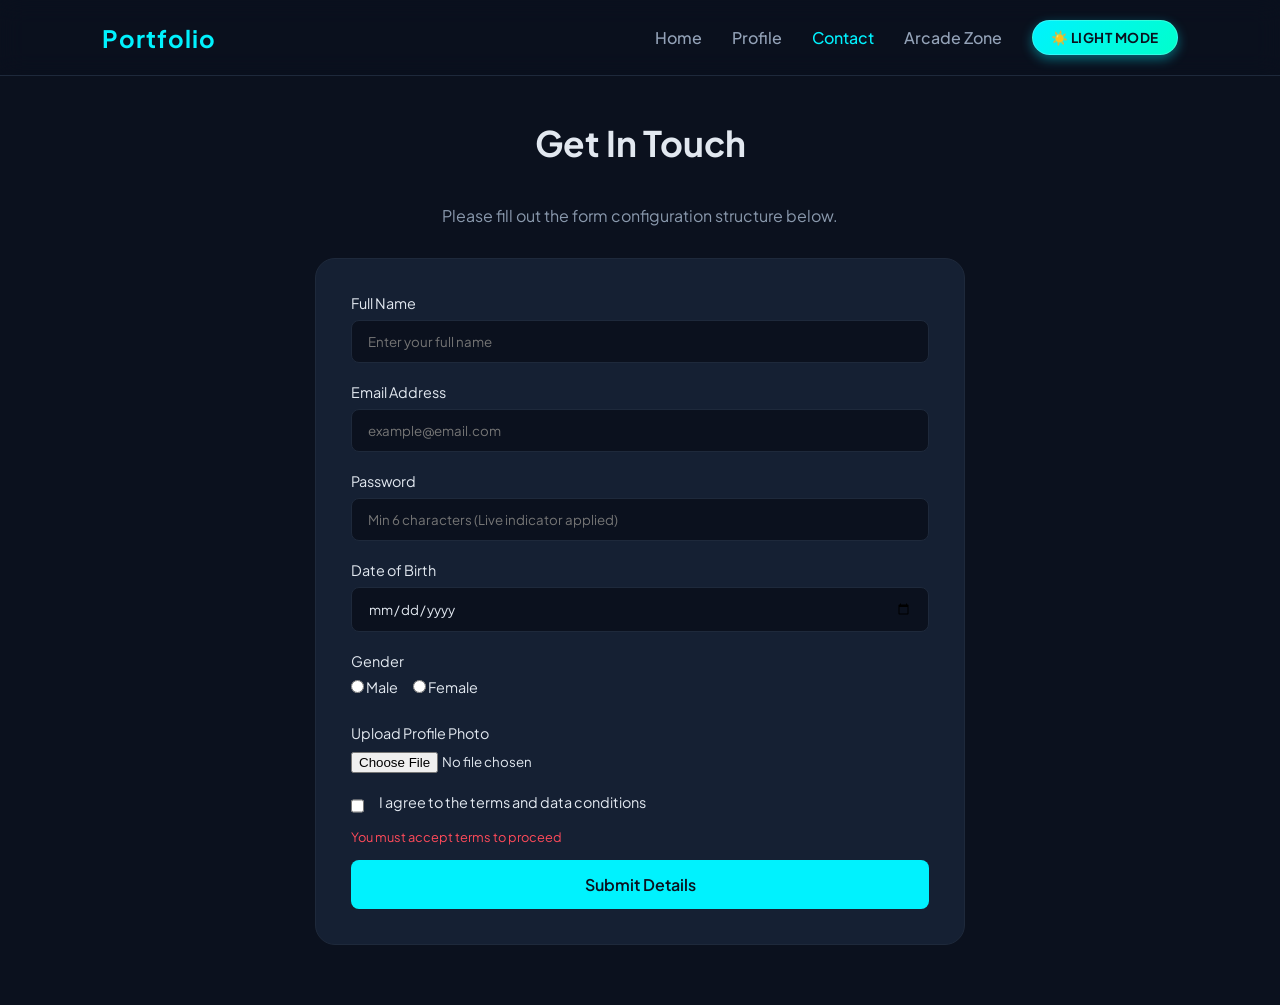
<file: contact.html>
<!DOCTYPE html>
<html lang="en">
<head>
    <meta charset="UTF-8">
    <meta name="viewport" content="width=device-width, initial-scale=1.0">
    <title>Muhammad Hakimi | Contact</title>
    <link rel="stylesheet" href="style.css">
    <link href="https://fonts.googleapis.com/css2?family=Plus+Jakarta+Sans:wght@300;400;600;700&display=swap" rel="stylesheet">
</head>
<body class="dark-theme">

    <nav class="navbar">
        <div class="nav-logo"><span>Portfolio</span></div>
        <ul class="nav-links" id="navLinks">
            <li><a href="index.html">Home</a></li>
            <li><a href="profile.html">Profile</a></li>
            <li><a href="contact.html" class="active">Contact</a></li>
            <li><a href="game.html">Arcade Zone</a></li>
            <li><button id="themeToggleBtn" class="btn-theme-toggle">Switch Theme</button></li>
        </ul>
        <div class="menu-toggle" id="menuToggle">
            <span></span>
            <span></span>
            <span></span>
        </div>
    </nav>

    <main class="container page-padding">
        <div class="form-wrapper">
            <h2 class="section-title">Get In Touch</h2>
            <p style="text-align: center; margin-bottom: 2rem; color: #8a99ad;">Please fill out the form configuration structure below.</p>

            <form id="contactForm" class="tech-form" novalidate>
                <div class="form-group">
                    <label for="fullName">Full Name</label>
                    <input type="text" id="fullName" placeholder="Enter your full name">
                    <span class="error-msg" id="nameError">Full name is required (Minimum 3 characters)</span>
                </div>

                <div class="form-group">
                    <label for="email">Email Address</label>
                    <input type="email" id="email" placeholder="example@email.com">
                    <span class="error-msg" id="emailError">Please enter a valid email address</span>
                </div>

                <div class="form-group">
                    <label for="password">Password</label>
                    <input type="password" id="password" placeholder="Min 6 characters (Live indicator applied)">
                    <span class="error-msg" id="passwordError">Password must be at least 6 characters long</span>
                </div>

                <div class="form-group">
                    <label for="dob">Date of Birth</label>
                    <input type="date" id="dob">
                    <span class="error-msg" id="dobError">Please select your date of birth</span>
                </div>

                <div class="form-group">
                    <label>Gender</label>
                    <div class="radio-group">
                        <label><input type="radio" name="gender" value="Male"> Male</label>
                        <label><input type="radio" name="gender" value="Female"> Female</label>
                    </div>
                    <span class="error-msg" id="genderError">Please select your gender profile preference</span>
                </div>

                <div class="form-group">
                    <label for="profilePhoto">Upload Profile Photo</label>
                    <input type="file" id="profilePhoto" accept="image/*">
                    <span class="error-msg" id="photoError">Please upload a valid image file</span>
                </div>

                <div class="form-group checkbox-group">
                    <input type="checkbox" id="terms">
                    <label for="terms">I agree to the terms and data conditions</label>
                </div>
                <span class="error-msg" id="termsError" style="display:block; margin-top:-10px; margin-bottom:15px;">You must accept terms to proceed</span>

                <button type="submit" class="btn-submit">Submit Details</button>
            </form>
        </div>
    </main>

    <script src="script.js"></script>
</body>
</html>
</file>
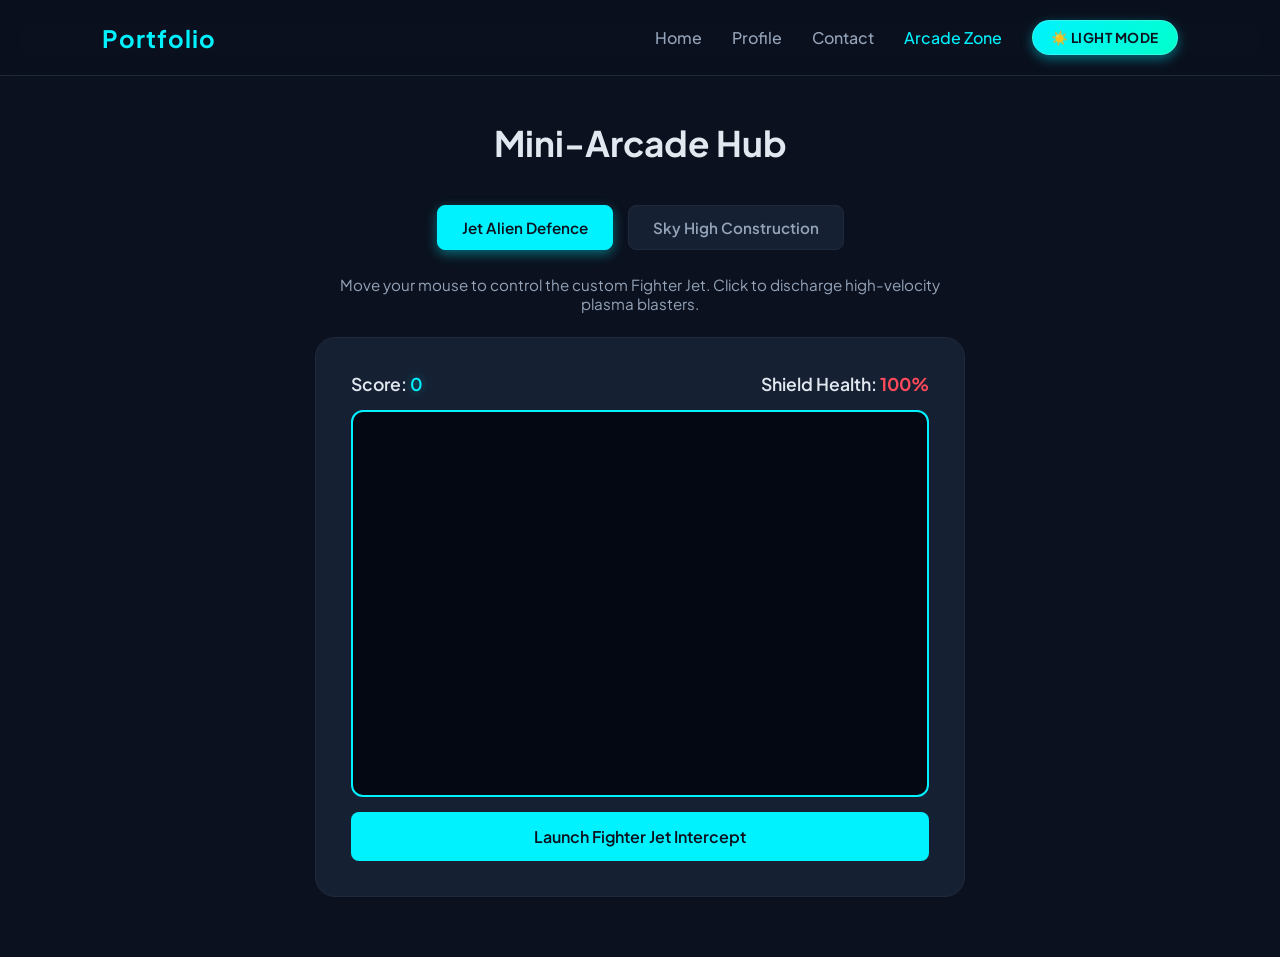
<file: game.html>
<!DOCTYPE html>
<html lang="en">
<head>
    <meta charset="UTF-8">
    <meta name="viewport" content="width=device-width, initial-scale=1.0">
    <title>Muhammad Hakimi | Arcade Hub</title>
    <link rel="stylesheet" href="style.css">
    <link href="https://fonts.googleapis.com/css2?family=Plus+Jakarta+Sans:wght@300;400;600;700&display=swap" rel="stylesheet">
</head>
<body class="dark-theme">

    <nav class="navbar">
        <div class="nav-logo"><span>Portfolio</span></div>
        <ul class="nav-links" id="navLinks">
            <li><a href="index.html">Home</a></li>
            <li><a href="profile.html">Profile</a></li>
            <li><a href="contact.html">Contact</a></li>
            <li><a href="game.html" class="active">Arcade Zone</a></li>
            <li><button id="themeToggleBtn" class="btn-theme-toggle">Switch Theme</button></li>
        </ul>
        <div class="menu-toggle" id="menuToggle">
            <span></span>
            <span></span>
            <span></span>
        </div>
    </nav>

    <main class="container page-padding">
        <div class="arcade-wrapper">
            <h2 class="section-title">Mini-Arcade Hub</h2>
            
            <div class="arcade-tabs">
                <button class="tab-btn active" id="tabGame1">Jet Alien Defence</button>
                <button class="tab-btn" id="tabGame2">Sky High Construction</button>
            </div>

            <div id="wrapperGame1" class="game-content-wrapper active-game">
                <p class="game-instruction">Move your mouse to control the custom Fighter Jet. Click to discharge high-velocity plasma blasters.</p>
                <div class="game-container-box">
                    <div class="game-stats">
                        <div>Score: <span id="gameScore1" class="highlight">0</span></div>
                        <div>Shield Health: <span id="gameHealth1" style="color: #ff4a5a; font-weight: bold;">100%</span></div>
                    </div>
                    <canvas id="gameCanvas1" width="600" height="400"></canvas>
                    <button id="btnStartGame1" class="btn-submit" style="margin-top: 15px;">Launch Fighter Jet Intercept</button>
                </div>
            </div>

            <div id="wrapperGame2" class="game-content-wrapper">
                <p class="game-instruction">Press the drop button to lay building slabs. Alignment cuts off excess segments. Stack cleanly!</p>
                <div class="game-container-box">
                    <div class="game-stats">
                        <div>Slabs Tower Height: <span id="gameScore2" class="highlight">0 Floors</span></div>
                        <div>Status: <span id="gameStatus2" style="color: #ffb703;">Ready to Build</span></div>
                    </div>
                    <canvas id="gameCanvas2" width="600" height="400"></canvas>
                    <button id="btnDropBlock2" class="btn-submit" style="margin-top: 15px; margin-bottom: 10px;">Drop Slabs Segment</button>
                    <button id="btnStartGame2" class="btn-submit style-secondary">Initialize Foundation Setup</button>
                </div>
            </div>

        </div>
    </main>

    <script src="script.js"></script>
</body>
</html>
</file>
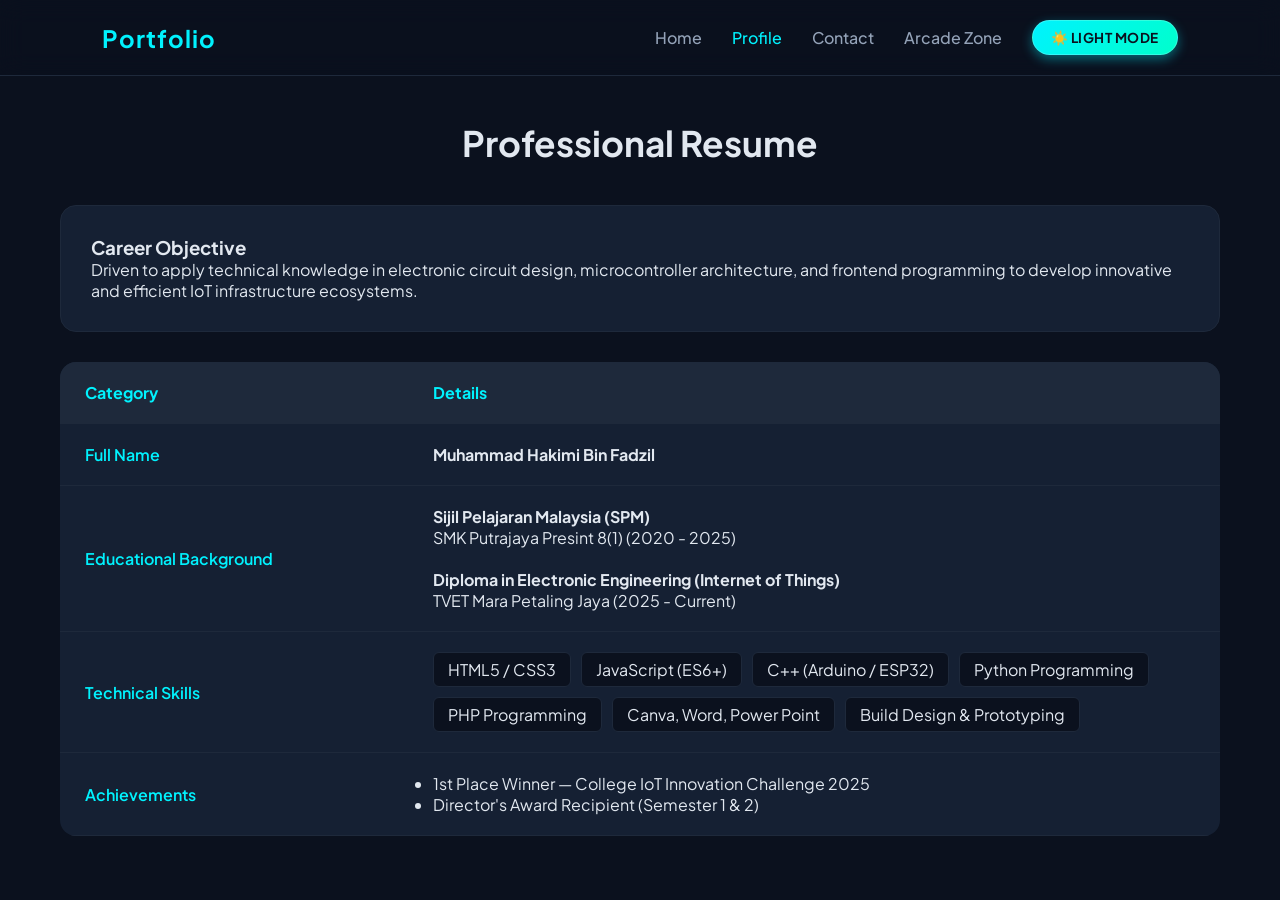
<file: profile.html>
<!DOCTYPE html>
<html lang="en">
<head>
    <meta charset="UTF-8">
    <meta name="viewport" content="width=device-width, initial-scale=1.0">
    <title>Muhammad Hakimi | Profile</title>
    <link rel="stylesheet" href="style.css">
    <link href="https://fonts.googleapis.com/css2?family=Plus+Jakarta+Sans:wght@300;400;600;700&display=swap" rel="stylesheet">
</head>
<body class="dark-theme">

    <nav class="navbar">
        <div class="nav-logo"><span>Portfolio</span></div>
        <ul class="nav-links" id="navLinks">
            <li><a href="index.html">Home</a></li>
            <li><a href="profile.html" class="active">Profile</a></li>
            <li><a href="contact.html">Contact</a></li>
            <li><a href="game.html">Arcade Zone</a></li>
            <li><button id="themeToggleBtn" class="btn-theme-toggle">Switch Theme</button></li>
        </ul>
        <div class="menu-toggle" id="menuToggle">
            <span></span>
            <span></span>
            <span></span>
        </div>
    </nav>

    <main class="container page-padding">
        <h2 class="section-title">Professional Resume</h2>
        
        <div class="profile-card">
            <h3>Career Objective</h3>
            <p>Driven to apply technical knowledge in electronic circuit design, microcontroller architecture, and frontend programming to develop innovative and efficient IoT infrastructure ecosystems.</p>
        </div>

        <div class="table-container">
            <table class="resume-table">
                <thead>
                    <tr>
                        <th style="width: 30%;">Category</th>
                        <th>Details</th>
                    </tr>
                </thead>
                <tbody>
                    <tr>
                        <td class="table-label">Full Name</td>
                        <td><strong>Muhammad Hakimi Bin Fadzil</strong></td>
                    </tr>
                    <tr>
                        <td class="table-label">Educational Background</td>
                        <td>
                            <strong>Sijil Pelajaran Malaysia (SPM)</strong><br>
                            SMK Putrajaya Presint 8(1) (2020 - 2025)<br>
                            <br>
                            <strong>Diploma in Electronic Engineering (Internet of Things)</strong><br>
                            TVET Mara Petaling Jaya (2025 - Current)
                        </td>
                    </tr>
                    <tr>
                        <td class="table-label">Technical Skills</td>
                        <td>
                            <div class="skills-tags">
                                <span class="tag">HTML5 / CSS3</span>
                                <span class="tag">JavaScript (ES6+)</span>
                                <span class="tag">C++ (Arduino / ESP32)</span>
                                <span class="tag">Python Programming</span>
                                <span class="tag">PHP Programming</span>
                                <span class="tag">Canva, Word, Power Point</span>
                                <span class="tag">Build Design & Prototyping</span>
                            </div>
                        </td>
                    </tr>
                    <tr>
                        <td class="table-label">Achievements</td>
                        <td>
                            <ul>
                                <li>1st Place Winner — College IoT Innovation Challenge 2025</li>
                                <li>Director's Award Recipient (Semester 1 & 2)</li>
                            </ul>
                        </td>
                    </tr>
                </tbody>
            </table>
        </div>
    </main>

    <script src="script.js"></script>
</body>
</html>
</file>
<file: style.css>
/* ROOT VARIABLES FOR DYNAMIC EMULATION */
.dark-theme {
    --bg-color: #0b111e;
    --card-bg: #152033;
    --text-color: #e2e8f0;
    --text-muted: #94a3b8;
    --primary-color: #00f2fe; /* Cyber Blue Theme */
    --primary-glow: rgba(0, 242, 254, 0.4);
    --border-color: #1e293b;
    --table-header: #1e293b;
}

.light-theme {
    --bg-color: #f0fdf4; /* Eco Green Light Theme */
    --card-bg: #ffffff;
    --text-color: #064e3b;
    --text-muted: #374151;
    --primary-color: #10b981; /* Tech Green Accent */
    --primary-glow: rgba(16, 185, 129, 0.3);
    --border-color: #d1fae5;
    --table-header: #d1fae5;
}

/* Reset & Global Base Styles */
* {
    margin: 0;
    padding: 0;
    box-sizing: border-box;
    font-family: 'Plus Jakarta Sans', sans-serif;
    transition: background-color 0.3s ease, color 0.3s ease, border-color 0.3s ease;
}

body {
    background-color: var(--bg-color);
    color: var(--text-color);
    overflow-x: hidden;
}

.container {
    max-width: 1200px;
    margin: 0 auto;
    padding: 0 20px;
}

.page-padding {
    padding-top: 120px;
    padding-bottom: 60px;
}

.highlight {
    color: var(--primary-color);
    text-shadow: 0 0 10px var(--primary-glow);
}

/* Glassmorphism Navigation Bar */
.navbar {
    position: fixed;
    top: 0;
    width: 100%;
    display: flex;
    justify-content: space-between;
    align-items: center;
    padding: 20px 8%;
    background: rgba(11, 17, 30, 0.1);
    backdrop-filter: blur(12px);
    border-bottom: 1px solid var(--border-color);
    z-index: 1000;
}

.nav-logo {
    font-size: 1.5rem;
    font-weight: 700;
    letter-spacing: 1px;
}

.nav-logo span {
    color: var(--primary-color);
}

.nav-links {
    display: flex;
    list-style: none;
    align-items: center;
}

.nav-links li {
    margin-left: 30px;
}

.nav-links a {
    color: var(--text-muted);
    text-decoration: none;
    font-weight: 500;
}

.nav-links a:hover, .nav-links a.active {
    color: var(--primary-color);
}

/* ===== REKA BENTUK BUTTON THEME BARU (COOL & LAWA) ===== */
.btn-theme-toggle {
    background: linear-gradient(135deg, var(--primary-color), #00ffcc);
    color: #0b111e;
    border: 1px solid rgba(255, 255, 255, 0.2);
    padding: 8px 18px;
    border-radius: 25px; /* Bentuk pil moden */
    font-weight: 700;
    cursor: pointer;
    font-size: 0.85rem;
    letter-spacing: 0.5px;
    box-shadow: 0 4px 12px var(--primary-glow);
    display: inline-flex;
    align-items: center;
    justify-content: center;
    gap: 6px;
    text-transform: uppercase;
    transition: all 0.25s cubic-bezier(0.4, 0, 0.2, 1);
}

/* Efek Hover Dinamik */
.btn-theme-toggle:hover {
    transform: translateY(-2px);
    box-shadow: 0 6px 18px var(--primary-glow);
    filter: brightness(1.1);
}

.btn-theme-toggle:active {
    transform: translateY(0);
}

.menu-toggle {
    display: none;
    cursor: pointer;
}

.menu-toggle span {
    display: block;
    width: 25px;
    height: 3px;
    background: var(--text-color);
    margin: 5px;
}

/* Hero Content Styling */
.hero-section {
    min-height: 100vh;
    display: flex;
    align-items: center;
    justify-content: center;
    padding: 100px 8% 40px 8%;
}

.hero-container {
    display: flex;
    align-items: center;
    gap: 50px;
    max-width: 1200px;
}

.hero-image img {
    width: 320px;
    height: 320px;
    border-radius: 30% 70% 70% 30% / 30% 30% 70% 70%;
    object-fit: cover;
    border: 4px solid var(--primary-color);
    box-shadow: 0 0 30px var(--primary-glow);
    animation: morphing 8s infinite ease-in-out;
}

@keyframes morphing {
    0% { border-radius: 30% 70% 70% 30% / 30% 30% 70% 70%; }
    50% { border-radius: 70% 30% 30% 70% / 70% 70% 30% 30%; }
    100% { border-radius: 30% 70% 70% 30% / 30% 30% 70% 70%; }
}

.hero-content h1 {
    font-size: 3rem;
    margin-bottom: 20px;
}

.badge {
    background: var(--primary-glow);
    color: var(--text-color);
    padding: 6px 16px;
    border-radius: 50px;
    font-size: 0.85rem;
    font-weight: 600;
    display: inline-block;
    margin-bottom: 15px;
}

.ambition-box {
    background: var(--card-bg);
    padding: 20px;
    border-radius: 12px;
    margin: 25px 0;
    border-left: 4px solid var(--primary-color);
    border-top: 1px solid var(--border-color);
}

.btn-primary {
    display: inline-block;
    background: var(--primary-color);
    color: #0b111e;
    padding: 12px 28px;
    border-radius: 8px;
    text-decoration: none;
    font-weight: 600;
    box-shadow: 0 4px 15px var(--primary-glow);
}

/* Profile Elements Styling */
.section-title {
    font-size: 2.2rem;
    text-align: center;
    margin-bottom: 40px;
}

.profile-card {
    background: var(--card-bg);
    padding: 30px;
    border-radius: 16px;
    margin-bottom: 30px;
    border: 1px solid var(--border-color);
}

.table-container {
    overflow-x: auto;
}

.resume-table {
    width: 100%;
    border-collapse: collapse;
    background: var(--card-bg);
    border-radius: 16px;
    overflow: hidden;
}

.resume-table th, .resume-table td {
    padding: 20px 25px;
    text-align: left;
    border-bottom: 1px solid var(--border-color);
}

.resume-table th {
    background-color: var(--table-header);
    color: var(--primary-color);
}

.table-label {
    font-weight: 600;
    color: var(--primary-color);
}

.skills-tags {
    display: flex;
    flex-wrap: wrap;
    gap: 10px;
}

.tag {
    background: var(--bg-color);
    border: 1px solid var(--border-color);
    padding: 6px 14px;
    border-radius: 6px;
}

/* Forms & Canvas Hub Layout Configuration */
.form-wrapper, .arcade-wrapper {
    max-width: 650px;
    margin: 0 auto;
}

.tech-form, .game-container-box {
    background: var(--card-bg);
    padding: 35px;
    border-radius: 20px;
    border: 1px solid var(--border-color);
}

.form-group {
    margin-bottom: 20px;
}

.form-group label {
    display: block;
    margin-bottom: 8px;
    font-size: 0.9rem;
}

.form-group input[type="text"],
.form-group input[type="email"],
.form-group input[type="password"],
.form-group input[type="date"] {
    width: 100%;
    padding: 12px 16px;
    background: var(--bg-color);
    border: 1px solid var(--border-color);
    border-radius: 8px;
    color: var(--text-color);
}

.form-group input:focus {
    border-color: var(--primary-color);
    outline: none;
}

.form-group input.valid-secure {
    border-color: #10b981 !important;
}

.radio-group, .checkbox-group {
    display: flex;
    gap: 15px;
}

.btn-submit {
    width: 100%;
    padding: 14px;
    background: var(--primary-color);
    color: #0b111e;
    border: none;
    border-radius: 8px;
    font-size: 1rem;
    font-weight: 600;
    cursor: pointer;
}

.btn-submit.style-secondary {
    background: transparent;
    border: 2px solid var(--primary-color);
    color: var(--text-color);
}

.error-msg {
    color: #ff4a5a;
    font-size: 0.8rem;
    display: none;
    margin-top: 5px;
}

/* Dual Arcade Tab Panels Control Box */
.arcade-tabs {
    display: flex;
    justify-content: center;
    gap: 15px;
    margin-bottom: 25px;
}

.tab-btn {
    background: var(--card-bg);
    color: var(--text-muted);
    border: 1px solid var(--border-color);
    padding: 12px 24px;
    border-radius: 8px;
    cursor: pointer;
    font-weight: 600;
    font-size: 0.95rem;
}

.tab-btn.active {
    background: var(--primary-color);
    color: #0b111e;
    border-color: var(--primary-color);
    box-shadow: 0 4px 12px var(--primary-glow);
}

.game-content-wrapper {
    display: none;
}

.game-content-wrapper.active-game {
    display: block;
}

.game-instruction {
    text-align: center;
    color: var(--text-muted);
    margin-bottom: 1.5rem;
    font-size: 0.95rem;
}

.game-stats {
    display: flex;
    justify-content: space-between;
    font-size: 1.1rem;
    font-weight: 600;
    margin-bottom: 15px;
}

canvas {
    background: #040812;
    border-radius: 12px;
    display: block;
    width: 100%;
    max-height: 400px;
    border: 2px solid var(--primary-color);
}

/* Viewport Layouts */
@media (max-width: 768px) {
    .nav-links {
        position: fixed;
        right: -100%;
        top: 70px;
        flex-direction: column;
        background: var(--card-bg);
        width: 100%;
        text-align: center;
        box-shadow: 0 10px 20px rgba(0,0,0,0.1);
    }
    .nav-links.active { right: 0; }
    .nav-links li { margin: 15px 0; }
    .menu-toggle { display: block; }
    .hero-container { flex-direction: column; text-align: center; }
    .hero-image img { width: 220px; height: 220px; }
}
</file>
